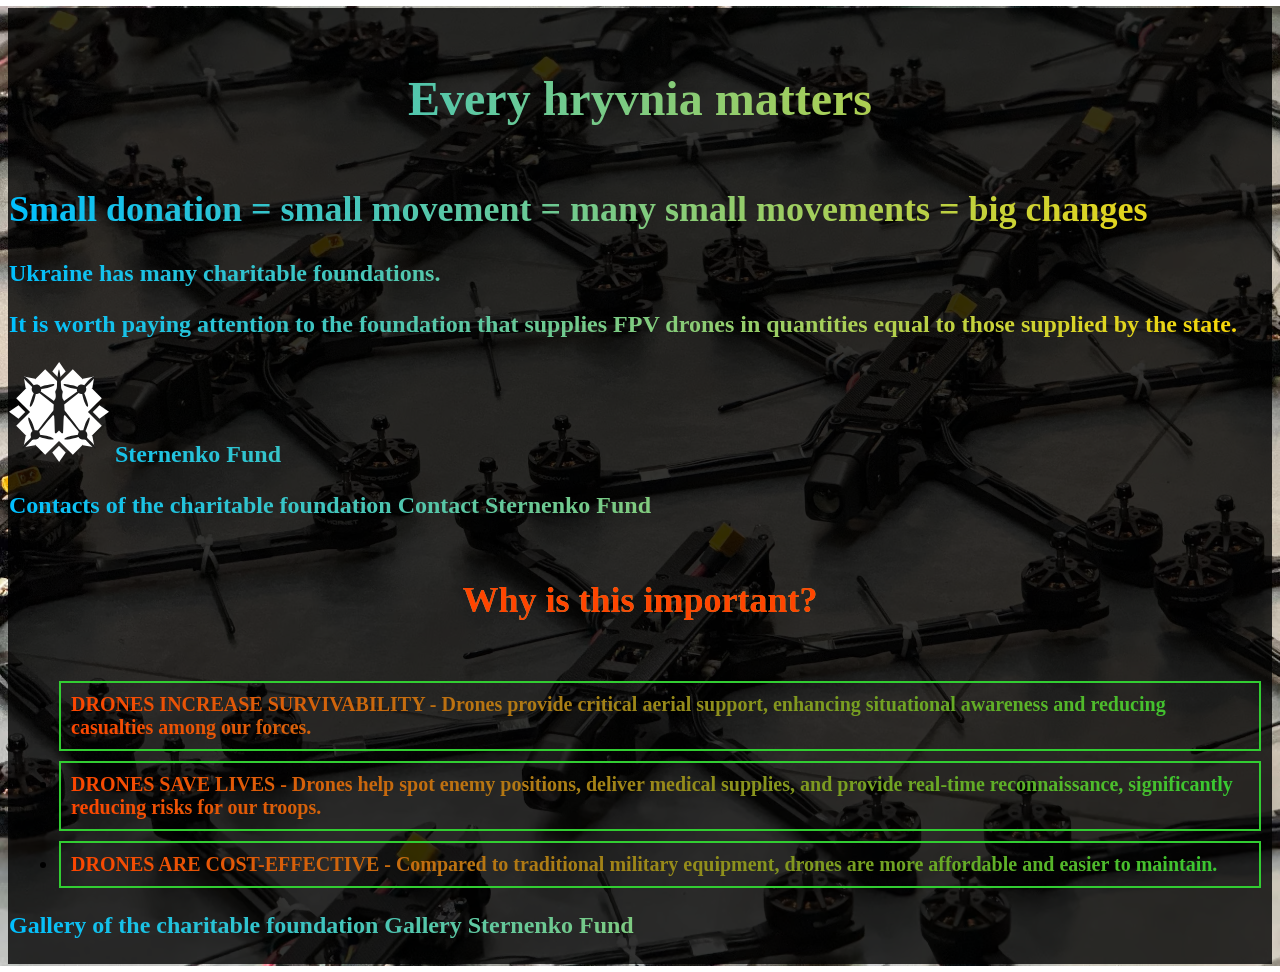
<file: index.html>
<!DOCTYPE html>

<html>
<head>
<title>Go Donate</title>
<link rel="stylesheet" type="text/css" href="style.css">
</head>
<body>

<div class="tekst">
 <div class="fon">
<h1 id="lupa">Every hryvnia matters</h1>
<h2>Small donation = small movement = many small movements = big changes</h2>
<p>Ukraine has many charitable foundations.</p>
<p>It is worth paying attention to the foundation that supplies FPV drones in quantities equal to those supplied by the state.</p>



<img src="image/Drone Icon White.svg" alt="Drone Icon" usemap="#workmap" width="100" height="100">
<map name="workmap">    
    <area shape="circle" coords="100,100,100,100" href="pages/contact.html" alt="Contact">
</map>
<a href="https://www.sternenkofund.org">Sternenko Fund</a>
<p>Contacts of the charitable foundation <a href="pages/contact.html">Contact Sternenko Fund</a></p>

<h2 id="pupa">Why is this important?</h2>
<ul>
  <li><b>DRONES INCREASE SURVIVABILITY</b> - Drones provide critical aerial support, enhancing situational awareness and reducing casualties among our forces.</li>
  <li><b>DRONES SAVE LIVES</b> - Drones help spot enemy positions, deliver medical supplies, and provide real-time reconnaissance, significantly reducing risks for our troops.</li>
  <li><b>DRONES ARE COST-EFFECTIVE</b> - Compared to traditional military equipment, drones are more affordable and easier to maintain.</li>
</ul>

<p>Gallery of the charitable foundation <a href="pages/gallery.html">Gallery Sternenko Fund</a></p>
</div>
</div>
</body>
</html>
</file>
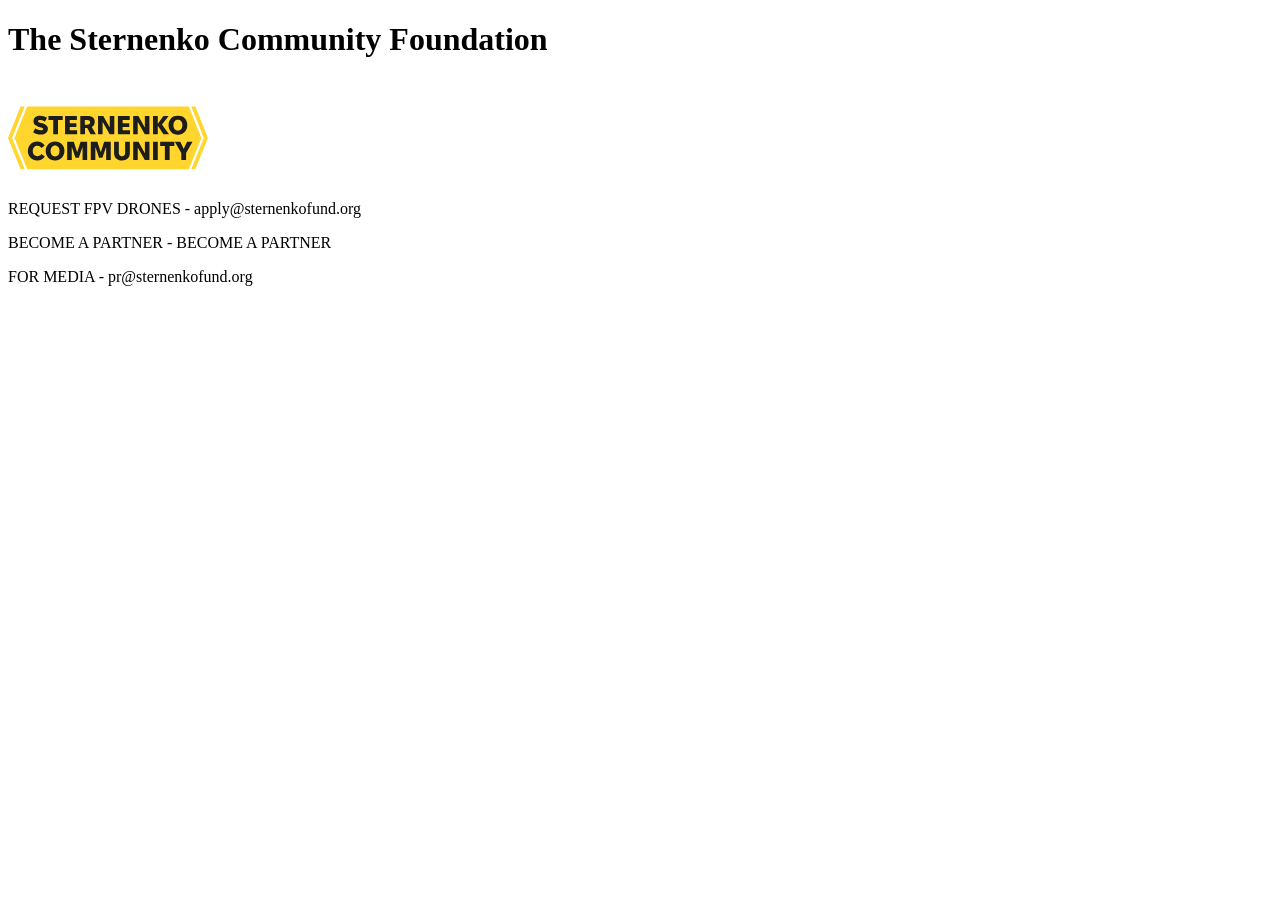
<file: pages/contact.html>
<!DOCTYPE html>

<html>
<head>
<title>Contact</title>
</head>
<body>
<h1>The Sternenko Community Foundation</h1>

<img src="../image/Logo ENG.svg" alt="Sternenko Fund Logo" width="200" height="100">
<p>REQUEST FPV DRONES - apply@sternenkofund.org</p>
<p>BECOME A PARTNER - BECOME A PARTNER</p>
<p>FOR MEDIA - pr@sternenkofund.org</p>
</body>
</html>
</file>
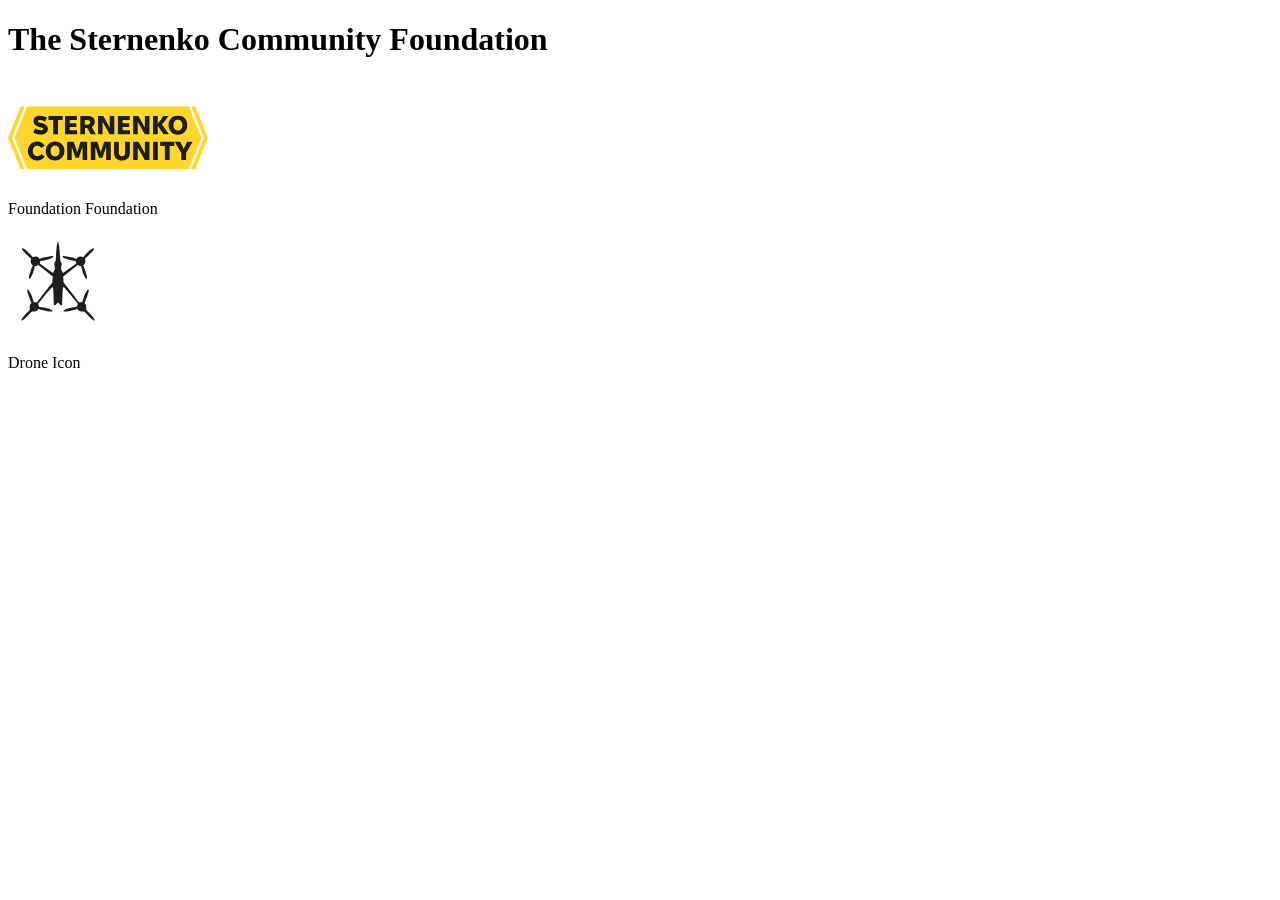
<file: pages/gallery.html>
<!DOCTYPE html>

<html>
<head>
<title>Gallery</title>
</head>
<body>
<h1>The Sternenko Community Foundation</h1>

<img src="../image/Logo ENG.svg" alt="Sternenko Fund Logo" width="200" height="100"><p>Foundation Foundation</p>
<img src="../image/Drone Icon White.svg" alt="Drone Icon" width="100" height="100"><p>Drone Icon</p>

</body>
</html>
</file>
<file: style.css>
body {
    background-image: url('image/Fon.avif');
    background-size: contain;
    background-repeat: no-repeat;
    background-position: center;
    background-size: 100%;
}

.tekst {
  font-size: 24px;
  font-weight: bold;
  position: relative;
  padding: 1px;
  background: linear-gradient(
    90deg,
    #00BFFF 0%,
    #FFD700 100%
  );
  -webkit-background-clip: text;
  -webkit-text-fill-color: transparent;
}
.fon::before {
    content: "";
    position: absolute;
    inset: 0;
    background-color: rgba(0, 0, 0, 0.8);
    z-index: -1;
}
li{  
  font-size: 20px;
  font-weight: bold;
  position: relative;
  padding: 1px;
  background: linear-gradient(    
    90deg,
    #FF4500 0%,
    #32CD32 100%  
    );
  -webkit-background-clip: text;
  -webkit-text-fill-color: transparent;
  border: #32CD32 2px solid;
  margin: 10px;
  padding: 10px;
  
}

#pupa {
    -webkit-text-fill-color: #FF4500;
    color: #FF4500;
    padding: 30px;
    text-align: center;
}

#lupa {
    padding: 30px;
    text-align: center;
}
</file>
